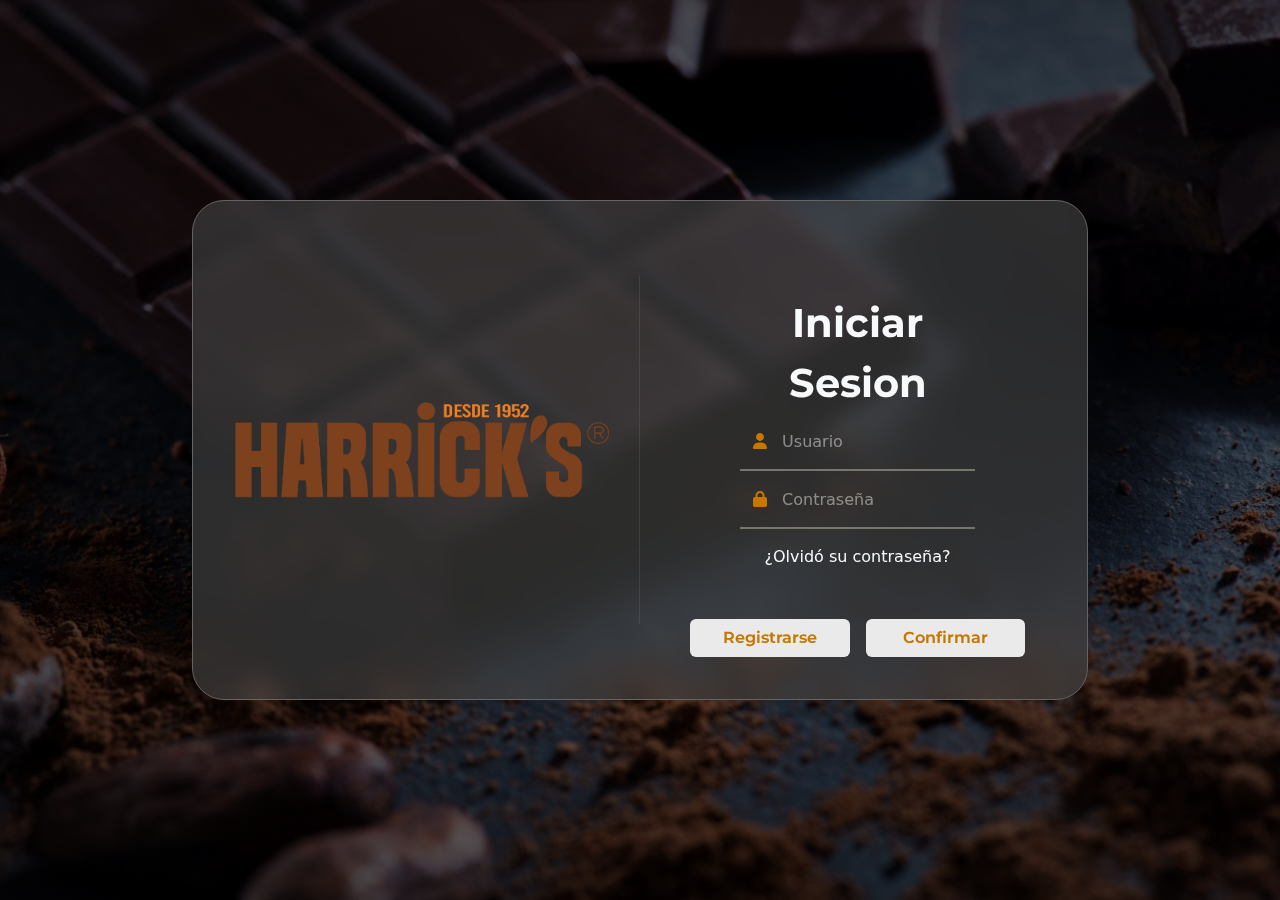
<file: Vistas/Login/login.html>
<!doctype html>
<html lang="es">
<head>
    <meta charset="utf-8">
    <meta name="viewport" content="width=device-width, initial-scale=1">
    <title>Login</title>
    <link rel="shortcut icon" href="../assets/icon.png" type="image/x-icon">
    <link href="https://cdn.jsdelivr.net/npm/bootstrap@5.3.3/dist/css/bootstrap.min.css" rel="stylesheet" integrity="sha384-QWTKZyjpPEjISv5WaRU9OFeRpok6YctnYmDr5pNlyT2bRjXh0JMhjY6hW+ALEwIH" crossorigin="anonymous">
    <link rel="preconnect" href="https://fonts.googleapis.com">
    <link rel="preconnect" href="https://fonts.gstatic.com" crossorigin>
    <link href="https://fonts.googleapis.com/css2?family=Montserrat&display=swap" rel="stylesheet">
    <link href="https://fonts.googleapis.com/css2?family=Montserrat:wght@700&display=swap" rel="stylesheet">
    <link href="https://cdnjs.cloudflare.com/ajax/libs/font-awesome/5.15.4/css/all.min.css" rel="stylesheet">
    <link rel="stylesheet" href="https://cdnjs.cloudflare.com/ajax/libs/font-awesome/6.0.0-beta3/css/all.min.css">
    <script src="https://code.jquery.com/jquery-3.7.1.js"></script>
    <link rel="stylesheet" href="styles/style.css">
</head>
<body>
    <div class="oscuro"></div>
    <div class="container-fluid d-flex justify-content-center align-items-center fondoComida" style="height: 100vh;">
    <div class="row d-flex justify-content-center align-items-center login-box">
        <div class="login-container d-flex flex-row justify-content-center align-items-center">
            <div class="col-md-6 d-flex justify-content-center align-items-center m-0 logoHarricksCont" >
                <a href="../landing/index.html" style="display: flex; justify-content: center"><img src="../assets/logoHarricks.png" alt="" class="logoHarricks"></a>
            </div>
            <div class="col-md-6 d-flex flex-column justify-content-center text-center text-light" style="padding: 50px;" id="formu">
                <div id="loginForm" style="padding: 50px; gap: 22px;">
                    <span class="montserrat-bold">Iniciar Sesion</span>
                    <div class="form-floating">
                        <input type="email" class="form-control" id="inputUsrL" placeholder="name@example.com">
                        <label class="floatingInput" for="inputUsrL"><i class="fa-solid fa-user" style="color: #c67700; margin-right: 10px;"></i>   Usuario</label>
                    </div>
                    <div class="form-floating">
                        <input type="password" class="form-control" id="inputPassL" placeholder="password">
                        <label class="floatingInput" for="inputPassL"><i class="fa-solid fa-lock" style="color: #c67700; margin-right: 10px"></i>   Contraseña</label>
                    </div>
                    <div class="justify-content-center align-items-center olvidoPass pt-3">
                        <span>¿Olvidó su contraseña?</span>
                    </div>
                </div>
                <div id="registroForm" class="d-none" style="padding: 50px; gap: 22px;">
                    <span class="montserrat-bold">Registrarse</span>
                    <div class="form-floating">
                        <input type="email" class="form-control" id="inputUsrR" placeholder="name@example.com">
                        <label class="floatingInput" for="inputUsrR"><i class="fa-solid fa-user" style="color: #c67700; margin-right: 10px;"></i>   Correo</label>
                    </div>
                    <div class="form-floating">
                        <input type="password" class="form-control" id="inputPassR" placeholder="password">
                        <label class="floatingInput" for="inputPassR"><i class="fa-solid fa-lock" style="color: #c67700; margin-right: 10px"></i>   Contraseña</label>
                    </div>
                    <div class="form-floating">
                        <input type="password" class="form-control" id="inputCPass" placeholder="password">
                        <label class="floatingInput" for="inputCPass"><i class="fa-solid fa-lock" style="color: #c67700; margin-right: 10px"></i>   Confirmar Contraseña</label>
                    </div>
                </div>
                <div class="d-flex gap-3 justify-content-center">
                    <button class="btn" style="width: 50%" id="btnSwitch">
                        Registrarse
                    </button>
                    <button class="btn" style="width: 50%" id="btnConfirm">
                        Confirmar
                    </button>
                </div>
            </div>
        </div>
    </div>
</div>
<script src="script.js"></script>
<script src="https://cdn.jsdelivr.net/npm/bootstrap@5.3.3/dist/js/bootstrap.bundle.min.js" integrity="sha384-YvpcrYf0tY3lHB60NNkmXc5s9fDVZLESaAA55NDzOxhy9GkcIdslK1eN7N6jIeHz" crossorigin="anonymous"></script>
</body>
</html>
</file>
<file: Vistas/Login/styles/style.css>
.fondoComida{
    height: 100vh;
    background-image: url('../../assets/background.jpg');
    background-repeat: no-repeat;
    background-position-y: center;
    background-position-x: center;
    background-size: cover  ;
}
.oscuro{
    height: 100vh;
    width: 100vw;
    position: absolute;
    background: radial-gradient(77.55% 57.08% at 50% 50%, rgba(12, 20, 8, 0.316) 0%, rgba(0, 0, 0, 0.5688) 50%, rgba(0, 0, 0, 0.711) 100%);
}
.login-container{
    height: 500px;
    width: 59.792vw;
    background: rgba(73, 73, 73, 0.57);
    backdrop-filter: blur(10px);
    border: solid 1px #656464;
    border-radius: 32px;
}

.montserrat-normal {
    font-family: "Montserrat", sans-serif;
    font-optical-sizing: auto;
    font-weight: 400;
    font-style: normal;
}
.montserrat-bold{
    font-family: "Montserrat", sans-serif;
    font-optical-sizing: auto;
    font-weight: 700;
    font-style: normal;
    font-size: 2.5rem;
}
.form-control{
    background: none;
    border-radius: 0;
    border: none;
    border-bottom: solid 2px!important;
    color: rgba(184, 177, 159, 0.54);
}
.form-control:focus{
    caret-color: rgba(228, 217, 172, 0.5);
    background: none!important;
    border-radius: 0;
    border: none;
    border-bottom: solid 2px!important;
    color: rgba(228, 217, 172, 0.72);
    box-shadow: none!important;
}
.logoHarricksCont{
    height: 70%;
    border-right: 1px solid rgba(124, 124, 124, 0.25);
}
.olvidoPass:hover{
    cursor: pointer;
    color: rgba(221, 221, 221, 0.72);
}
.btn{
    background: #eaeaea;
    color: #c67700;
    font-family: "Montserrat", sans-serif;
    font-optical-sizing: auto;
    font-weight: 650;
    font-style: normal;
}
.btn:hover{
    background: #c67700;
    color: #fafafa;
}
.floatingInput::after{
    content: ""!important;
    background: none!important;
    solid-color: #fafafa!important;
    z-index: 1!important;
}
.form-floating::after>label{
    color: #c67700;
}
.logoHarricks{
    height: auto;
    width: 400px;
}
@media screen and (max-width: 1350px) {
    .logoHarricks{
        height:auto;
        width:100%;
    }
    .login-container{
        width: 70vw;
    }
}
@media screen and (max-width: 1024px) {
    .login-container{
        width: 80vw;
    }
}

@media screen and (max-width: 990px) {
    .login-container{
        display: flex!important;
        flex-direction: column!important;
        height: fit-content;
        padding-block: 30px;
    }
    #formu{
        padding: 0!important;
        width: 70%;
    }
    .logoHarricksCont{
        border:none;
        padding-bottom: 20px;
    }
    .logoHarricks{
        width: 80%;
    }
    .montserrat-bold{
        font-size: 1.3rem;
    }
    .login-box{
        height: 100vh;
    }
}
@media screen and (max-width: 600px){
    #formu{
        padding: 0!important;
        width: 80%;
    }
}
label{
    color: rgba(255, 255, 255, 0.45)!important;
}
</file>
